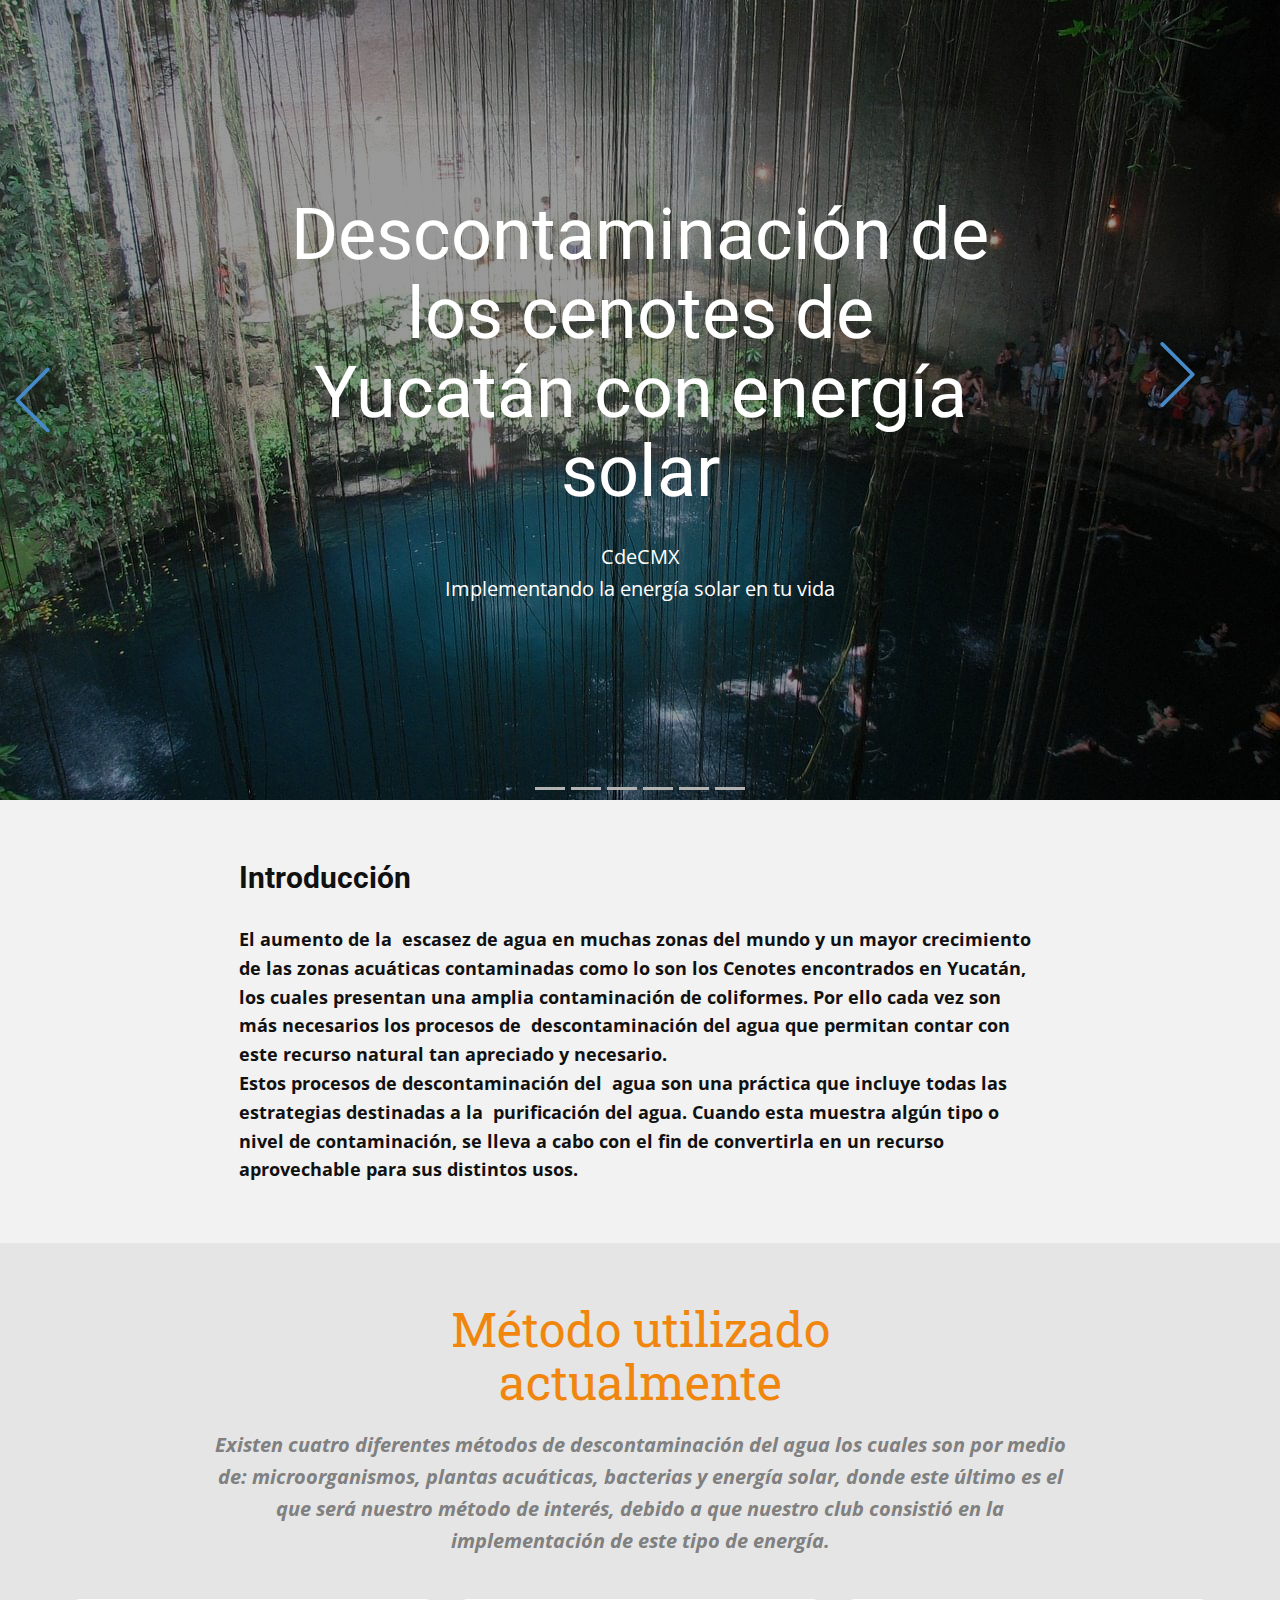
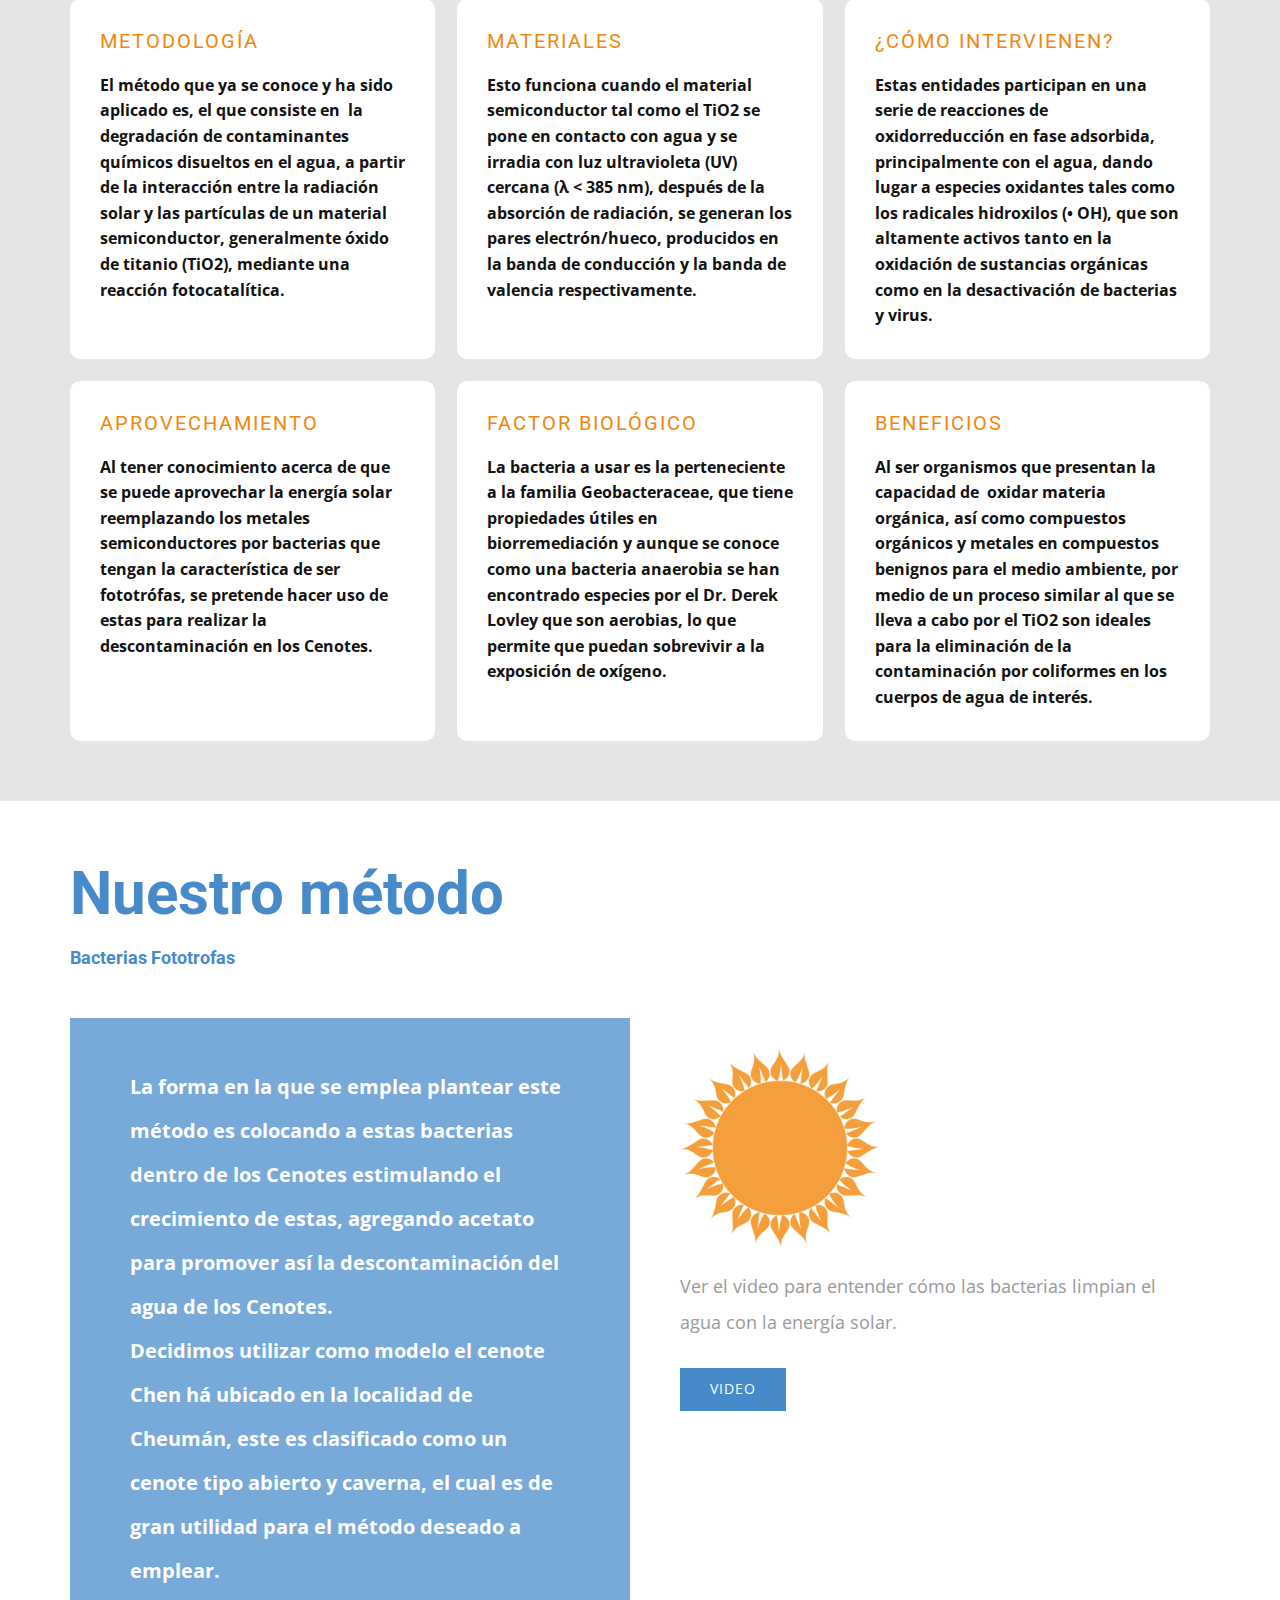
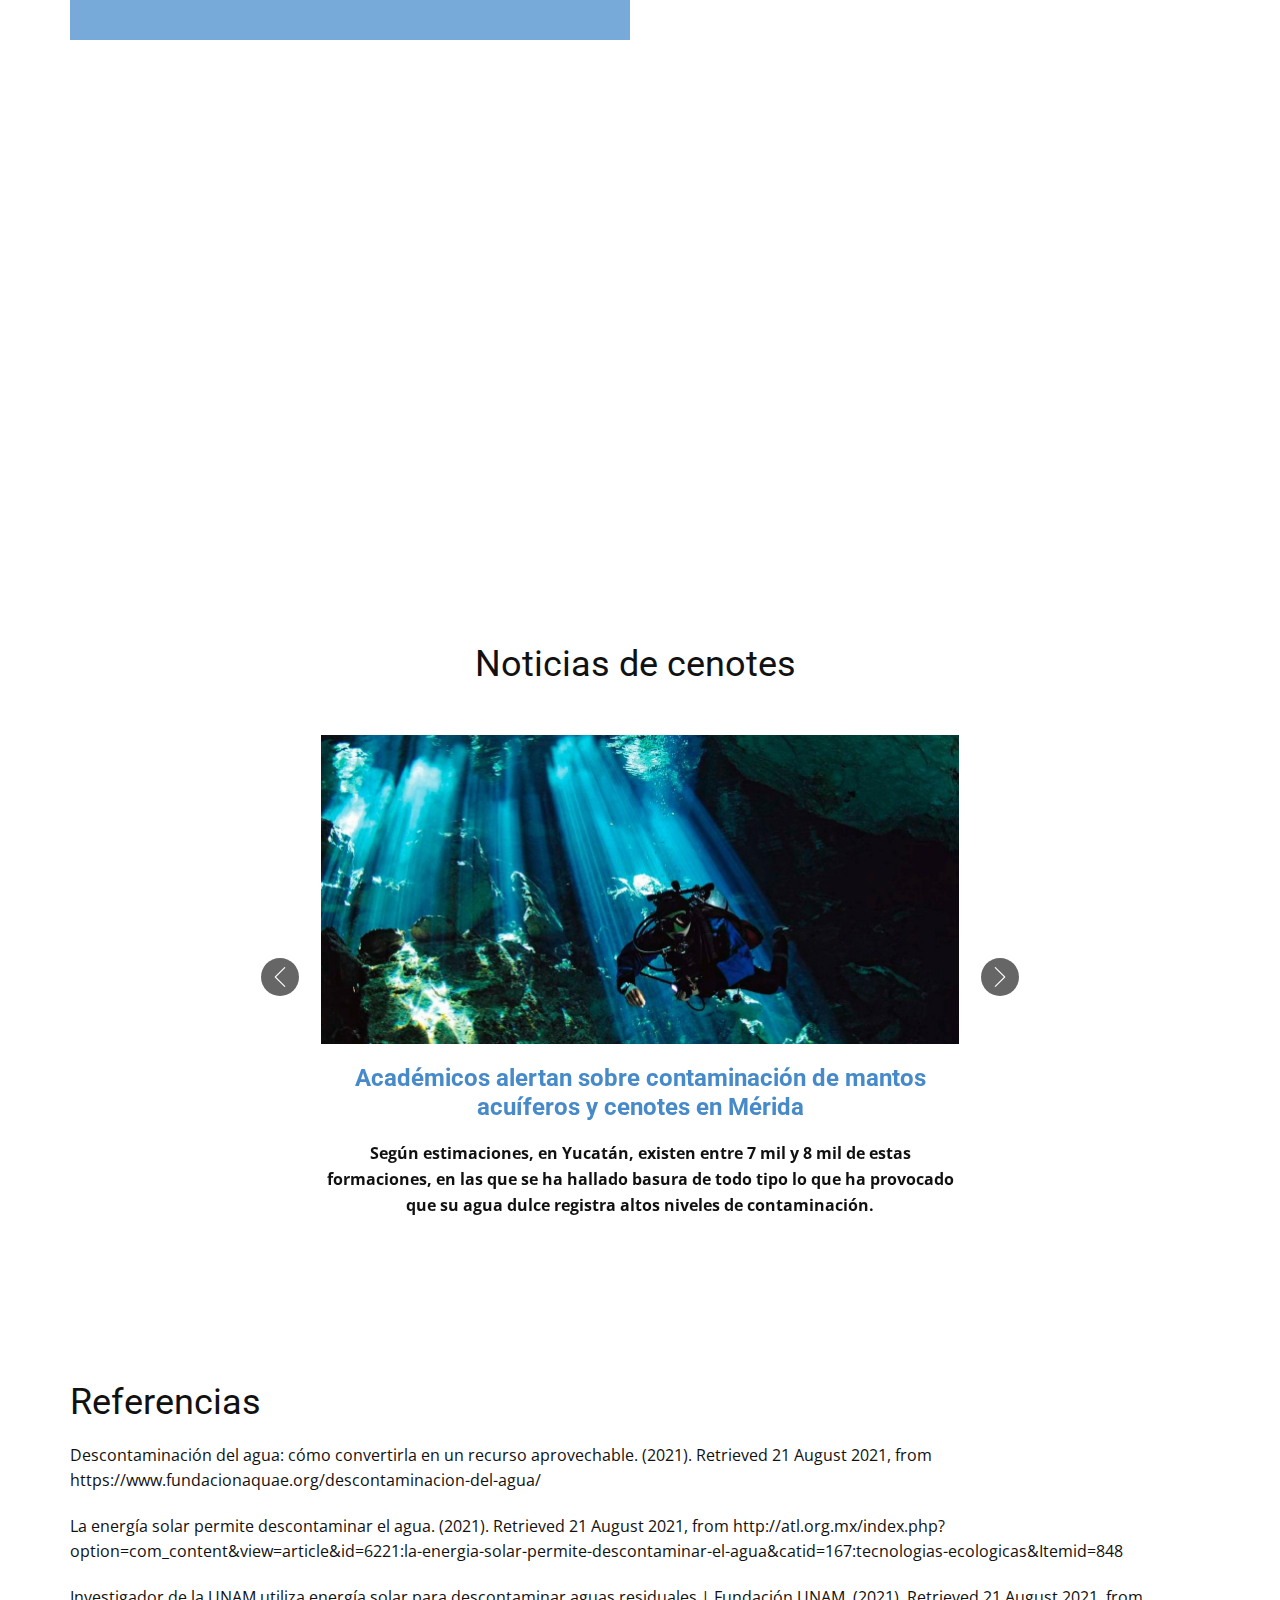
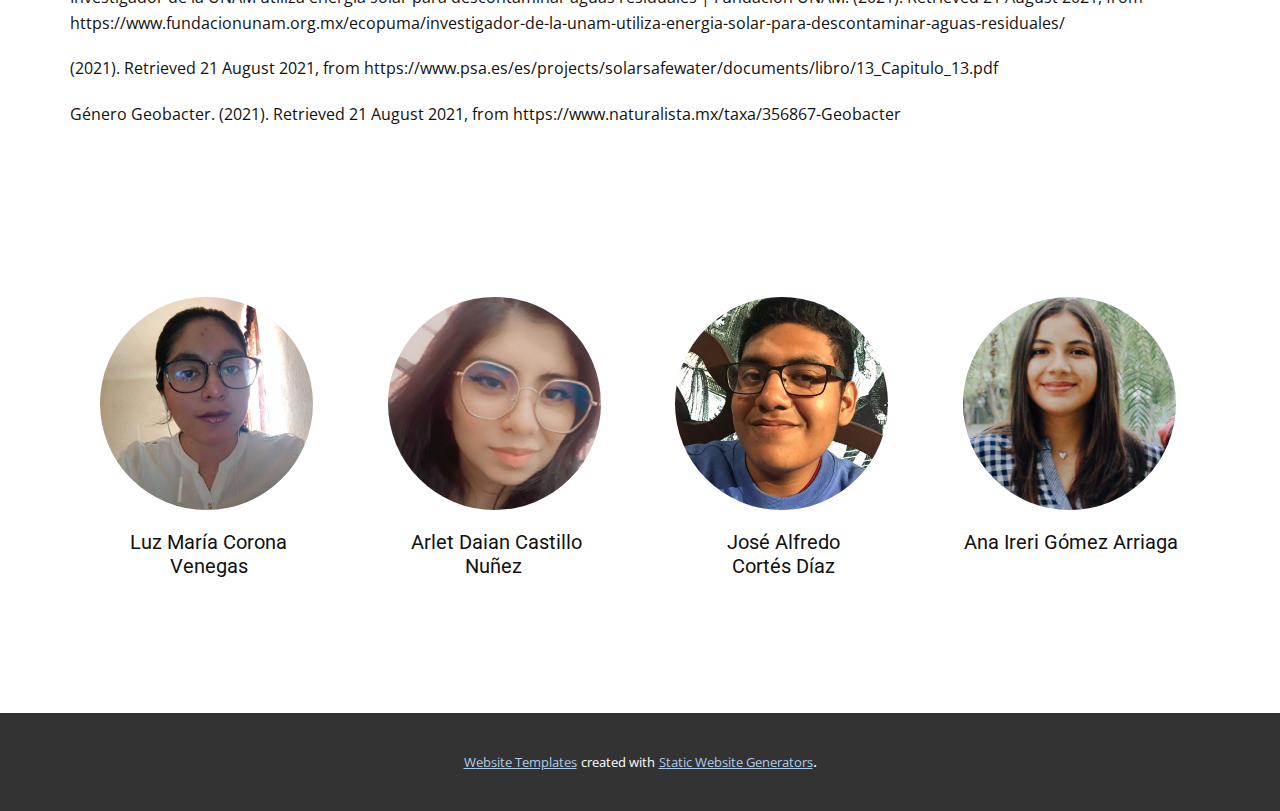
<file: index.html>
<!DOCTYPE html>
<html style="font-size: 16px;">
  <head>
    <meta name="viewport" content="width=device-width, initial-scale=1.0">
    <meta charset="utf-8">
    <meta name="keywords" content="How to start freelancing">
    <meta name="description" content="">
    <meta name="page_type" content="np-template-header-footer-from-plugin">
    <title>Page 10</title>
    <link rel="stylesheet" href="nicepage.css" media="screen">
<link rel="stylesheet" href="Page-10.css" media="screen">
    <script class="u-script" type="text/javascript" src="jquery-1.9.1.min.js" defer=""></script>
    <script class="u-script" type="text/javascript" src="nicepage.js" defer=""></script>
    <meta name="generator" content="Nicepage 3.23.6, nicepage.com">
    
    
    
    
    
    
    <link id="u-theme-google-font" rel="stylesheet" href="https://fonts.googleapis.com/css?family=Roboto:100,100i,300,300i,400,400i,500,500i,700,700i,900,900i|Open+Sans:300,300i,400,400i,600,600i,700,700i,800,800i">
    <link id="u-page-google-font" rel="stylesheet" href="https://fonts.googleapis.com/css?family=Roboto+Slab:100,200,300,400,500,600,700,800,900">
    
    
    
    
    
    
    
    
    
    <script type="application/ld+json">{
		"@context": "http://schema.org",
		"@type": "Organization",
		"name": ""
}</script>
    <meta name="theme-color" content="#478ac9">
    <meta property="og:title" content="Page 10">
    <meta property="og:type" content="website">
  </head>
  <body data-home-page="https://website614202.nicepage.io/Page-10.html?version=2114476a-f257-4266-8fc4-08db7284d670" data-home-page-title="Page 10" class="u-body">
    <section id="carousel_4fe4" class="pointer-event u-carousel u-slide u-block-bef7-1" data-u-ride="carousel" data-interval="5000">
      <ol class="u-absolute-hcenter u-carousel-indicators u-block-bef7-2">
        <li data-u-target="#carousel_4fe4" data-u-slide-to="0" class="u-active u-grey-30"></li>
        <li data-u-target="#carousel_4fe4" class="u-grey-30" data-u-slide-to="1"></li>
        <li data-u-target="#carousel_4fe4" class="u-grey-30" data-u-slide-to="2"></li>
        <li data-u-target="#carousel_4fe4" class="u-grey-30" data-u-slide-to="3"></li>
        <li data-u-target="#carousel_4fe4" class="u-grey-30" data-u-slide-to="4"></li>
        <li data-u-target="#carousel_4fe4" class="u-grey-30" data-u-slide-to="5"></li>
      </ol>
      <div class="u-carousel-inner" role="listbox">
        <div class="u-active u-align-center u-carousel-item u-clearfix u-image u-shading u-section-1-1" src="" data-image-width="1280" data-image-height="960">
          <div class="u-clearfix u-sheet u-valign-middle u-sheet-1">
            <h1 class="u-text u-title u-text-1">Descontaminación de los cenotes de Yucatán con energía solar</h1>
            <p class="u-large-text u-text u-text-variant u-text-2">CdeCMX<br>Implementando la energía solar en tu vida
            </p>
          </div>
        </div>
        <div class="u-align-center u-carousel-item u-clearfix u-image u-shading u-section-1-2" src="" data-image-width="1280" data-image-height="848">
          <div class="u-clearfix u-sheet u-valign-middle u-sheet-1">
            <h5 class="u-text u-text-default u-text-1">Nuestro método</h5>
            <h1 class="u-text u-title u-text-2">¿Cómo hacerlo?</h1>
            <a href="/Page-10.html#carousel_bf66" data-page-id="614203" class="u-border-2 u-border-white u-btn u-btn-round u-button-style u-radius-50 u-btn-1">ver</a>
          </div>
        </div>
        <div class="u-align-center u-carousel-item u-clearfix u-image u-shading u-section-1-3" src="" data-image-width="1280" data-image-height="720" data-href="/Page-10.html#sec-2afd" data-page-id="614203">
          <div class="u-clearfix u-sheet u-valign-middle u-sheet-1">
            <h1 class="u-text u-title u-text-1">¿Por qué?</h1>
            <p class="u-large-text u-text u-text-variant u-text-2">Problemática a resolver&nbsp;</p>
            <a href="/Page-10.html#sec-2afd" data-page-id="614203" class="u-border-2 u-border-hover-palette-1-base u-border-palette-1-base u-btn u-btn-round u-button-style u-hover-palette-1-base u-none u-radius-50 u-btn-1">&nbsp;ver</a>
          </div>
        </div>
        <div class="u-align-center u-carousel-item u-clearfix u-image u-shading u-section-1-4" src="" data-image-width="1280" data-image-height="1037">
          <div class="u-clearfix u-sheet u-valign-middle u-sheet-1">
            <h5 class="u-text u-text-default u-text-1">equipo 3</h5>
            <h1 class="u-text u-title u-text-2">Nuestro Equipo</h1>
            <a href="/Page-10.html#sec-978a" data-page-id="614203" class="u-border-2 u-border-white u-btn u-btn-round u-button-style u-radius-50 u-btn-1">ver</a>
          </div>
        </div>
        <div class="u-align-center u-carousel-item u-clearfix u-image u-shading u-section-1-5" src="" data-image-width="1280" data-image-height="857">
          <div class="u-clearfix u-sheet u-valign-middle u-sheet-1">
            <h1 class="u-text u-text-default u-title u-text-1">Noticias</h1>
            <p class="u-large-text u-text u-text-default u-text-variant u-text-2">Acontecimientos recientes relacionados a la contaminación de los cenotes</p>
            <a href="/Page-10.html#sec-b07d" data-page-id="614203" class="u-btn u-button-style u-palette-2-base u-btn-1">Leer más</a>
          </div>
        </div>
        <div class="u-align-center u-carousel-item u-clearfix u-image u-shading u-section-1-6" src="" data-image-width="1280" data-image-height="698">
          <div class="u-clearfix u-sheet u-valign-middle u-sheet-1">
            <h1 class="u-text u-text-default u-title u-text-1">Clubes de Ciencia México</h1>
            <p class="u-large-text u-text u-text-default u-text-variant u-text-2">Conoce más de clubes</p>
            <a href="https://clubesdeciencia.mx/" class="u-btn u-button-style u-palette-2-base u-btn-1" target="_blank">Ir a página</a>
          </div>
        </div>
      </div>
      <a class="u-absolute-vcenter u-carousel-control u-carousel-control-prev u-icon-circle u-text-palette-1-base u-block-bef7-3" href="#carousel_4fe4" role="button" data-u-slide="prev">
        <span aria-hidden="true">
          <svg viewBox="0 0 477.175 477.175"><path d="M145.188,238.575l215.5-215.5c5.3-5.3,5.3-13.8,0-19.1s-13.8-5.3-19.1,0l-225.1,225.1c-5.3,5.3-5.3,13.8,0,19.1l225.1,225
                    c2.6,2.6,6.1,4,9.5,4s6.9-1.3,9.5-4c5.3-5.3,5.3-13.8,0-19.1L145.188,238.575z"></path></svg>
        </span>
        <span class="sr-only">Previous</span>
      </a>
      <a class="u-carousel-control u-carousel-control-next u-icon-circle u-text-palette-1-base u-block-bef7-4" href="#carousel_4fe4" role="button" data-u-slide="next">
        <span aria-hidden="true">
          <svg viewBox="0 0 477.175 477.175"><path d="M360.731,229.075l-225.1-225.1c-5.3-5.3-13.8-5.3-19.1,0s-5.3,13.8,0,19.1l215.5,215.5l-215.5,215.5
                    c-5.3,5.3-5.3,13.8,0,19.1c2.6,2.6,6.1,4,9.5,4c3.4,0,6.9-1.3,9.5-4l225.1-225.1C365.931,242.875,365.931,234.275,360.731,229.075z"></path></svg>
        </span>
        <span class="sr-only">Next</span>
      </a>
    </section>
    <section class="u-clearfix u-grey-5 u-section-2" id="sec-2afd">
      <div class="u-clearfix u-sheet u-sheet-1">
        <h3 class="u-text u-text-1">Introducción</h3>
        <p class="u-text u-text-2"><b>El aumento de la &nbsp;escasez de agua en muchas zonas del mundo y un mayor crecimiento de las zonas acuáticas contaminadas como lo son los Cenotes encontrados en Yucatán, los cuales presentan una amplia contaminación de coliformes.&nbsp;Por ello cada vez son más necesarios los procesos de &nbsp;descontaminación del agua que permitan contar con este recurso natural tan apreciado y necesario.</b>
          <br><b>Estos procesos de descontaminación del&nbsp;&nbsp;agua son una práctica que incluye todas las estrategias destinadas a la &nbsp;purificación del agua. Cuando esta muestra algún tipo o nivel de contaminación, se lleva a cabo con el fin de convertirla en un recurso aprovechable para sus distintos usos.</b>
          <br>
        </p>
      </div>
    </section>
    <section class="u-align-center-lg u-align-center-md u-align-center-sm u-align-center-xl u-align-left-xs u-clearfix u-grey-10 u-section-3" id="carousel_caa8">
      <div class="u-clearfix u-sheet u-valign-middle u-sheet-1">
        <h1 class="u-align-center-xs u-custom-font u-font-roboto-slab u-text u-text-palette-3-base u-text-1">Método utilizado actualmente</h1>
        <p class="u-align-center-xs u-text u-text-grey-50 u-text-2"><b>Existen cuatro diferentes métodos de descontaminación del agua los cuales son por medio de: microorganismos, plantas acuáticas, bacterias y energía solar, donde este último es el que será nuestro método de interés, debido a que nuestro club consistió en la implementación de este tipo de energía.</b>
        </p>
        <div class="u-expanded-width u-list u-list-1">
          <div class="u-repeater u-repeater-1">
            <div class="u-align-left u-container-style u-list-item u-radius-10 u-repeater-item u-shape-round u-white u-list-item-1">
              <div class="u-container-layout u-similar-container u-container-layout-1">
                <h4 class="u-text u-text-palette-3-base u-text-3">Metodología</h4>
                <p class="u-text u-text-4"><b>El método que ya se conoce y ha sido aplicado es, el que consiste en&nbsp; la degradación de contaminantes químicos disueltos en el agua, a partir de la interacción entre la radiación solar y las partículas de un material semiconductor, generalmente óxido de titanio (TiO2), mediante una reacción fotocatalítica.&nbsp;</b>
                </p>
              </div>
            </div>
            <div class="u-align-left u-container-style u-list-item u-radius-10 u-repeater-item u-shape-round u-video-cover u-white">
              <div class="u-container-layout u-similar-container u-container-layout-2">
                <h4 class="u-text u-text-palette-3-base u-text-5">Materiales</h4>
                <p class="u-text u-text-6"><b>Esto&nbsp;funciona cuando el material semiconductor tal como el TiO2 se pone en contacto con agua y se irradia con luz ultravioleta (UV) cercana (λ &lt; 385 nm), después de la absorción de radiación, se generan los pares electrón/hueco, producidos en la banda de conducción y la banda de valencia respectivamente.</b><b>&nbsp;</b>
                </p>
              </div>
            </div>
            <div class="u-align-left u-container-style u-list-item u-radius-10 u-repeater-item u-shape-round u-video-cover u-white">
              <div class="u-container-layout u-similar-container u-container-layout-3">
                <h4 class="u-text u-text-palette-3-base u-text-7">¿Cómo intervienen?</h4>
                <p class="u-text u-text-8"> Estas entidades participan en una serie de reacciones de oxidorreducción en fase adsorbida, principalmente con el agua, dando lugar a especies oxidantes tales como los radicales hidroxilos (• OH), que son altamente activos tanto en la oxidación de sustancias orgánicas como en la desactivación de bacterias y virus. </p>
              </div>
            </div>
            <div class="u-align-left u-container-style u-list-item u-radius-10 u-repeater-item u-shape-round u-video-cover u-white">
              <div class="u-container-layout u-similar-container u-container-layout-4">
                <h4 class="u-text u-text-palette-3-base u-text-9">Aprovechamiento</h4>
                <p class="u-text u-text-10"> Al tener conocimiento acerca de que se puede aprovechar la energía solar reemplazando los metales semiconductores por bacterias que tengan la característica de ser fototrófas, se pretende hacer uso de estas para realizar la descontaminación en los Cenotes. </p>
              </div>
            </div>
            <div class="u-align-left u-container-style u-list-item u-radius-10 u-repeater-item u-shape-round u-video-cover u-white">
              <div class="u-container-layout u-similar-container u-container-layout-5">
                <h4 class="u-text u-text-palette-3-base u-text-11">Factor Biológico</h4>
                <p class="u-text u-text-12"> La bacteria a usar es la perteneciente a la familia Geobacteraceae, que tiene propiedades útiles en biorremediación y aunque se conoce como una bacteria anaerobia se han encontrado especies por el Dr. Derek Lovley que son aerobias, lo que permite que puedan sobrevivir a la exposición de oxígeno.&nbsp;&nbsp; </p>
              </div>
            </div>
            <div class="u-align-left u-container-style u-list-item u-radius-10 u-repeater-item u-shape-round u-video-cover u-white">
              <div class="u-container-layout u-similar-container u-container-layout-6">
                <h4 class="u-text u-text-palette-3-base u-text-13">Beneficios</h4>
                <p class="u-text u-text-14"><b>Al ser organismos que presentan la capacidad de &nbsp;oxidar materia orgánica, así como compuestos orgánicos y metales en compuestos benignos para el medio ambiente, por medio de un proceso similar al que se lleva a cabo por el TiO2 son ideales para la eliminación de la contaminación por coliformes en los cuerpos de agua de interés.</b>
                </p>
              </div>
            </div>
          </div>
        </div>
      </div>
    </section>
    <section class="u-align-left u-clearfix u-white u-section-4" id="carousel_bf66">
      <div class="u-clearfix u-sheet u-valign-middle u-sheet-1">
        <h1 class="u-text u-text-default u-text-palette-1-base u-text-1">Nuestro método</h1>
        <h6 class="u-text u-text-palette-1-base u-text-2">Bacterias Fototrofas</h6>
        <div class="u-clearfix u-expanded-width u-gutter-20 u-layout-wrap u-layout-wrap-1">
          <div class="u-layout">
            <div class="u-layout-row">
              <div class="u-container-style u-layout-cell u-palette-1-light-1 u-size-30 u-layout-cell-1">
                <div class="u-container-layout u-valign-middle u-container-layout-1">
                  <p class="u-text u-text-body-alt-color u-text-3"><b>La forma en la que se emplea plantear este método es colocando a estas bacterias dentro de los Cenotes estimulando el crecimiento de estas, agregando acetato para promover así la descontaminación del agua de los Cenotes.&nbsp;&nbsp;</b>
                    <br><b>Decidimos utilizar como modelo el cenote Chen há ubicado en la localidad de Cheumán, este es clasificado como un cenote tipo abierto y caverna, el cual es de gran utilidad para el método deseado a emplear.</b>
                    <br>
                  </p>
                </div>
              </div>
              <div class="u-container-style u-layout-cell u-size-30 u-layout-cell-2">
                <div class="u-container-layout u-valign-top u-container-layout-2">
                  <div class="u-image u-image-circle u-image-1" alt="" data-image-width="1280" data-image-height="1280"></div>
                  <p class="u-text u-text-grey-40 u-text-4">Ver el video para entender cómo las bacterias limpian el agua con la energía solar.</p>
                  <a href="/Page-10.html#sec-df81" data-page-id="614203" class="u-btn u-button-style u-hover-palette-5-dark-2 u-palette-1-base u-btn-1">Video</a>
                </div>
              </div>
            </div>
          </div>
        </div>
      </div>
    </section>
    <section class="u-clearfix u-section-5" id="sec-df81">
      <div class="u-clearfix u-sheet u-sheet-1">
        <div class="u-expanded u-video">
          <div class="embed-responsive embed-responsive-1">
            <iframe style="position: absolute;top: 0;left: 0;width: 100%;height: 100%;" class="embed-responsive-item" src="https://www.youtube.com/embed/eUhUJybEFLc?mute=0&amp;showinfo=0&amp;controls=0&amp;start=0" frameborder="0" allowfullscreen=""></iframe>
          </div>
        </div>
      </div>
    </section>
    <section class="u-align-center u-clearfix u-section-6" id="sec-b07d">
      <div class="u-clearfix u-sheet u-sheet-1">
        <h2 class="u-text u-text-1">Noticias de cenotes&nbsp;</h2>
        <div id="carousel-bd35" data-interval="5000" data-u-ride="carousel" class="pointer-event u-carousel u-expanded-width-xs u-slider u-slider-1">
          <ol class="u-absolute-hcenter u-carousel-indicators u-hidden u-carousel-indicators-1">
            <li data-u-target="#carousel-bd35" class="u-active u-grey-30" data-u-slide-to="0"></li>
            <li data-u-target="#carousel-bd35" class="u-grey-30" data-u-slide-to="1"></li>
            <li data-u-target="#carousel-bd35" class="u-grey-30" data-u-slide-to="2"></li>
            <li data-u-target="#carousel-bd35" class="u-grey-30" data-u-slide-to="3"></li>
            <li data-u-target="#carousel-bd35" class="u-grey-30" data-u-slide-to="4"></li>
          </ol>
          <div class="u-carousel-inner" role="listbox">
            <div class="u-active u-align-center u-carousel-item u-container-style u-slide">
              <div class="u-container-layout u-container-layout-1">
                <img alt="" class="u-expanded-width u-image u-image-default u-image-1" data-image-width="1280" data-image-height="706" src="images/g0e85a593aff28087bf353babf2703918af67b6ceee2ed6ce1bf0a25ebbc3b895679ee34980ace6e3c1b4444897732330eeef9b2ca255b170effa93f3f6d2df07_1280.jpg" data-href="https://www.eluniversal.com.mx/estados/merida-academicos-alertan-sobre-contaminacion-de-mantos-acuiferos-y-cenotes">
                <h4 class="u-text u-text-default u-text-2">
                  <a class="u-active-none u-border-none u-btn u-button-link u-button-style u-hover-none u-none u-text-palette-1-base u-btn-1" href="https://www.eluniversal.com.mx/estados/merida-academicos-alertan-sobre-contaminacion-de-mantos-acuiferos-y-cenotes" target="_blank"><b>Académicos alertan sobre contaminación de mantos acuíferos y cenotes en Mérida</b>
                  </a>
                </h4>
                <p class="u-text u-text-3"><b>Según estimaciones, en Yucatán, existen entre 7 mil y 8 mil de estas formaciones, en las que se ha hallado basura de todo tipo lo que ha provocado que su agua dulce registra altos niveles de contaminación.</b>
                </p>
              </div>
            </div>
            <div class="u-align-center u-carousel-item u-container-style u-slide">
              <div class="u-container-layout u-container-layout-2">
                <img alt="" class="u-expanded-width-lg u-expanded-width-md u-expanded-width-sm u-expanded-width-xl u-image u-image-default u-image-2" data-image-width="1023" data-image-height="630" src="images/contaminacion.jpg" data-href="https://www.lajornadamaya.mx/yucatan/174097/presentan-acciones-para-salvaguardar-acuifero-maya-de-yucatan" data-target="_blank">
                <h4 class="u-text u-text-default u-text-4">
                  <a class="u-active-none u-border-none u-btn u-button-link u-button-style u-hover-none u-none u-text-palette-1-base u-btn-2" href="https://www.lajornadamaya.mx/yucatan/174097/presentan-acciones-para-salvaguardar-acuifero-maya-de-yucatan" target="_blank"><b>Presentan acciones para salvaguardar acuífero maya de Yucatán</b>
                  </a>
                </h4>
              </div>
            </div>
            <div class="u-align-center u-carousel-item u-container-style u-slide">
              <div class="u-container-layout u-container-layout-3">
                <img alt="" class="u-expanded-width-lg u-expanded-width-md u-expanded-width-sm u-expanded-width-xl u-image u-image-default u-image-3" data-image-width="1280" data-image-height="851" src="images/gb6a5ee97c50d4dd2830d9c2ca1337a827fa896845d44cf0f9636daaf0c67a4d928d1769f69ea764695fa261f000527fb154f49c409774dcc522251e584bf9ce6_1280.jpg" data-href="https://www.lajornadamaya.mx/yucatan/174097/presentan-acciones-para-salvaguardar-acuifero-maya-de-yucatan" data-target="_blank">
                <h4 class="u-text u-text-5">
                  <a class="u-active-none u-border-none u-btn u-button-link u-button-style u-hover-none u-none u-text-palette-1-base u-btn-3" href="https://www.lajornadamaya.mx/yucatan/176948/acu-fero-maya-amenazado-por-granjas-porciolas-agricultura-y-construcciones" target="_blank"><b>Acuífero maya, amenazado por granjas porcícolas, agricultura y construcciones</b>
                  </a>
                </h4>
              </div>
            </div>
            <div class="u-align-center u-carousel-item u-container-style u-slide">
              <div class="u-container-layout u-container-layout-4">
                <img alt="" class="u-expanded-width-lg u-expanded-width-md u-expanded-width-sm u-expanded-width-xl u-image u-image-default u-image-4" data-image-width="800" data-image-height="600" src="images/46765701675_4bc09c366b_c.jpg" data-href="https://www.lajornadamaya.mx/yucatan/174097/presentan-acciones-para-salvaguardar-acuifero-maya-de-yucatan" data-target="_blank">
                <h4 class="u-text u-text-default u-text-6">
                  <a class="u-active-none u-border-none u-btn u-button-link u-button-style u-hover-none u-none u-text-palette-1-base u-btn-4" href="https://www.lajornadamaya.mx/yucatan/78405/proponen-proteger-mas-de-2-mil-500-cenotes-de-yucatan" target="_blank"><b>P </b><b>roponen proteger más de 2 mil 500 cenotes de Yucatán</b>
                  </a>
                </h4>
              </div>
            </div>
            <div class="u-align-center u-carousel-item u-container-style u-slide">
              <div class="u-container-layout u-container-layout-5">
                <img alt="" class="u-expanded-width-lg u-expanded-width-md u-expanded-width-sm u-expanded-width-xl u-image u-image-default u-image-5" data-image-width="500" data-image-height="375" src="images/030n1est-2.jpg" data-href="https://www.lajornadamaya.mx/yucatan/174097/presentan-acciones-para-salvaguardar-acuifero-maya-de-yucatan" data-target="_blank">
                <h4 class="u-text u-text-7">
                  <a class="u-active-none u-border-none u-btn u-button-link u-button-style u-hover-none u-none u-text-palette-1-base u-btn-5" href="https://www.lajornadamaya.mx/yucatan/118573/Agua-contaminada-en-Yucatan--una-realidad-sin-cambios" target="_blank"><b>Agua contaminada en Yucatán, una realidad sin cambios</b>
                  </a>
                </h4>
              </div>
            </div>
          </div>
          <a class="u-absolute-vcenter u-carousel-control u-carousel-control-prev u-grey-60 u-icon-circle u-spacing-9 u-carousel-control-1" href="#carousel-bd35" role="button" data-u-slide="prev">
            <span aria-hidden="true">
              <svg viewBox="0 0 477.175 477.175"><path d="M145.188,238.575l215.5-215.5c5.3-5.3,5.3-13.8,0-19.1s-13.8-5.3-19.1,0l-225.1,225.1c-5.3,5.3-5.3,13.8,0,19.1l225.1,225
                    c2.6,2.6,6.1,4,9.5,4s6.9-1.3,9.5-4c5.3-5.3,5.3-13.8,0-19.1L145.188,238.575z"></path></svg>
            </span>
            <span class="sr-only">+Previous</span>
          </a>
          <a class="u-absolute-vcenter u-carousel-control u-carousel-control-next u-grey-60 u-icon-circle u-spacing-9 u-carousel-control-2" href="#carousel-bd35" role="button" data-u-slide="next">
            <span aria-hidden="true">
              <svg viewBox="0 0 477.175 477.175"><path d="M360.731,229.075l-225.1-225.1c-5.3-5.3-13.8-5.3-19.1,0s-5.3,13.8,0,19.1l215.5,215.5l-215.5,215.5
                    c-5.3,5.3-5.3,13.8,0,19.1c2.6,2.6,6.1,4,9.5,4c3.4,0,6.9-1.3,9.5-4l225.1-225.1C365.931,242.875,365.931,234.275,360.731,229.075z"></path></svg>
            </span>
            <span class="sr-only">+Next</span>
          </a>
        </div>
      </div>
    </section>
    <section class="u-align-left u-clearfix u-section-7" id="sec-e575">
      <div class="u-clearfix u-sheet u-valign-middle u-sheet-1">
        <div class="fr-view u-clearfix u-rich-text u-text u-text-1">
          <h2 style="text-align: left;">Referencias</h2>
          <p>Descontaminación del agua: cómo convertirla en un recurso aprovechable. (2021). Retrieved 21 August 2021, from https://www.fundacionaquae.org/descontaminacion-del-agua/</p>
          <p>La energía solar permite descontaminar el agua. (2021). Retrieved 21 August 2021, from http://atl.org.mx/index.php?option=com_content&amp;view=article&amp;id=6221:la-energia-solar-permite-descontaminar-el-agua&amp;catid=167:tecnologias-ecologicas&amp;Itemid=848</p>
          <p>Investigador de la UNAM utiliza energía solar para descontaminar aguas residuales | Fundación UNAM. (2021). Retrieved 21 August 2021, from https://www.fundacionunam.org.mx/ecopuma/investigador-de-la-unam-utiliza-energia-solar-para-descontaminar-aguas-residuales/</p>
          <p>(2021). Retrieved 21 August 2021, from https://www.psa.es/es/projects/solarsafewater/documents/libro/13_Capitulo_13.pdf</p>
          <p>Género Geobacter. (2021). Retrieved 21 August 2021, from https://www.naturalista.mx/taxa/356867-Geobacter</p>
        </div>
      </div>
    </section>
    <section class="u-align-center u-clearfix u-section-8" id="sec-978a">
      <div class="u-clearfix u-sheet u-valign-middle u-sheet-1">
        <div class="u-expanded-width u-list u-list-1">
          <div class="u-repeater u-repeater-1">
            <div class="u-align-center u-container-style u-list-item u-repeater-item">
              <div class="u-container-layout u-similar-container u-valign-top u-container-layout-1">
                <div alt="" class="u-image u-image-circle u-image-1" src="" data-image-width="648" data-image-height="648"></div>
                <h5 class="u-text u-text-1">Luz María Corona Venegas</h5>
              </div>
            </div>
            <div class="u-align-center u-container-style u-list-item u-repeater-item">
              <div class="u-container-layout u-similar-container u-valign-top u-container-layout-2">
                <div alt="" class="u-image u-image-circle u-image-2" src="" data-image-width="499" data-image-height="686"></div>
                <h5 class="u-text u-text-2">Arlet Daian Castillo Nuñez&nbsp;</h5>
              </div>
            </div>
            <div class="u-align-center u-container-style u-list-item u-repeater-item">
              <div class="u-container-layout u-similar-container u-valign-top u-container-layout-3">
                <div alt="" class="u-image u-image-circle u-image-3" src="" data-image-width="768" data-image-height="1024"></div>
                <h5 class="u-text u-text-3">José Alfredo<br>Cortés Díaz
                </h5>
              </div>
            </div>
            <div class="u-align-center u-container-style u-list-item u-repeater-item">
              <div class="u-container-layout u-similar-container u-valign-top u-container-layout-4">
                <div alt="" class="u-image u-image-circle u-image-4" src="" data-image-width="468" data-image-height="647"></div>
                <h5 class="u-text u-text-4">Ana Ireri Gómez Arriaga</h5>
              </div>
            </div>
          </div>
        </div>
      </div>
    </section>
    
    
    
    <section class="u-backlink u-clearfix u-grey-80">
      <a class="u-link" href="https://nicepage.com/website-templates" target="_blank">
        <span>Website Templates</span>
      </a>
      <p class="u-text">
        <span>created with</span>
      </p>
      <a class="u-link" href="https://nicepage.com/static-site-generator" target="_blank">
        <span>Static Website Generators</span>
      </a>. 
    </section>
  </body>
</html>
</file>
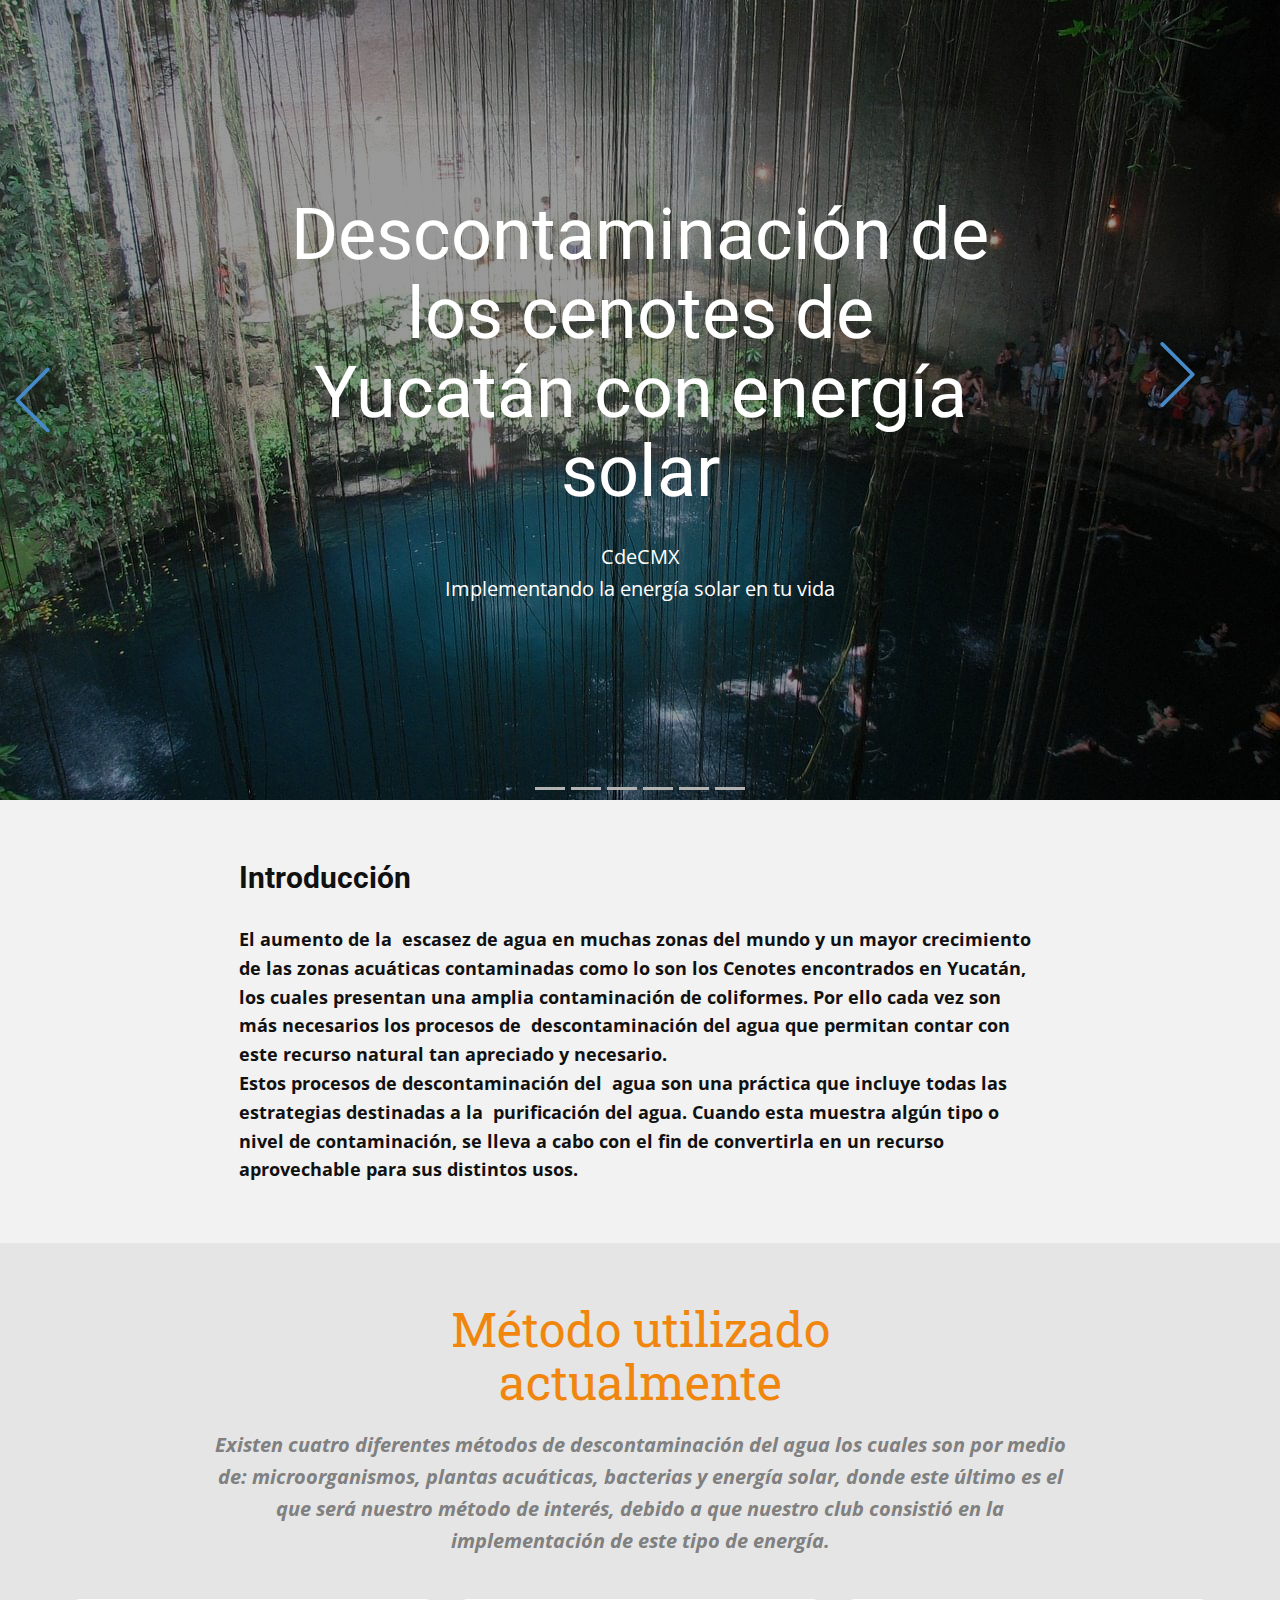
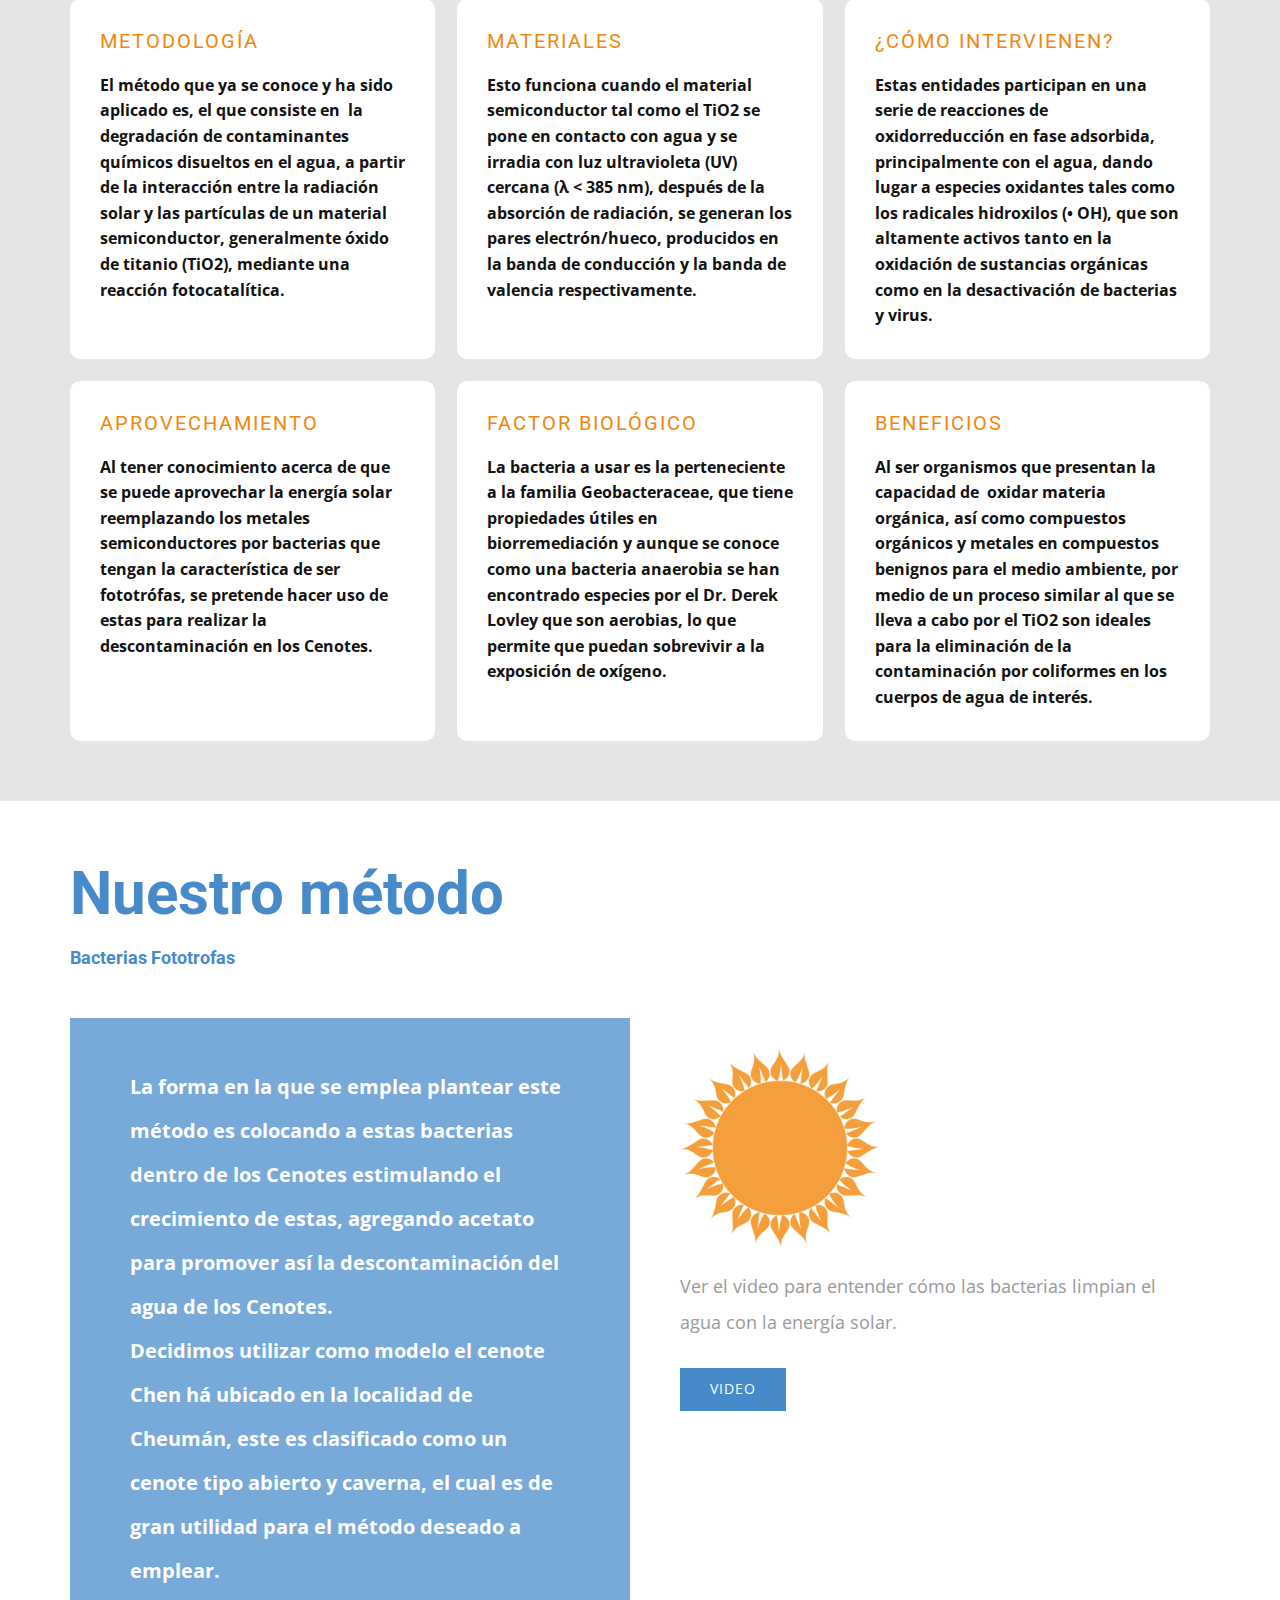
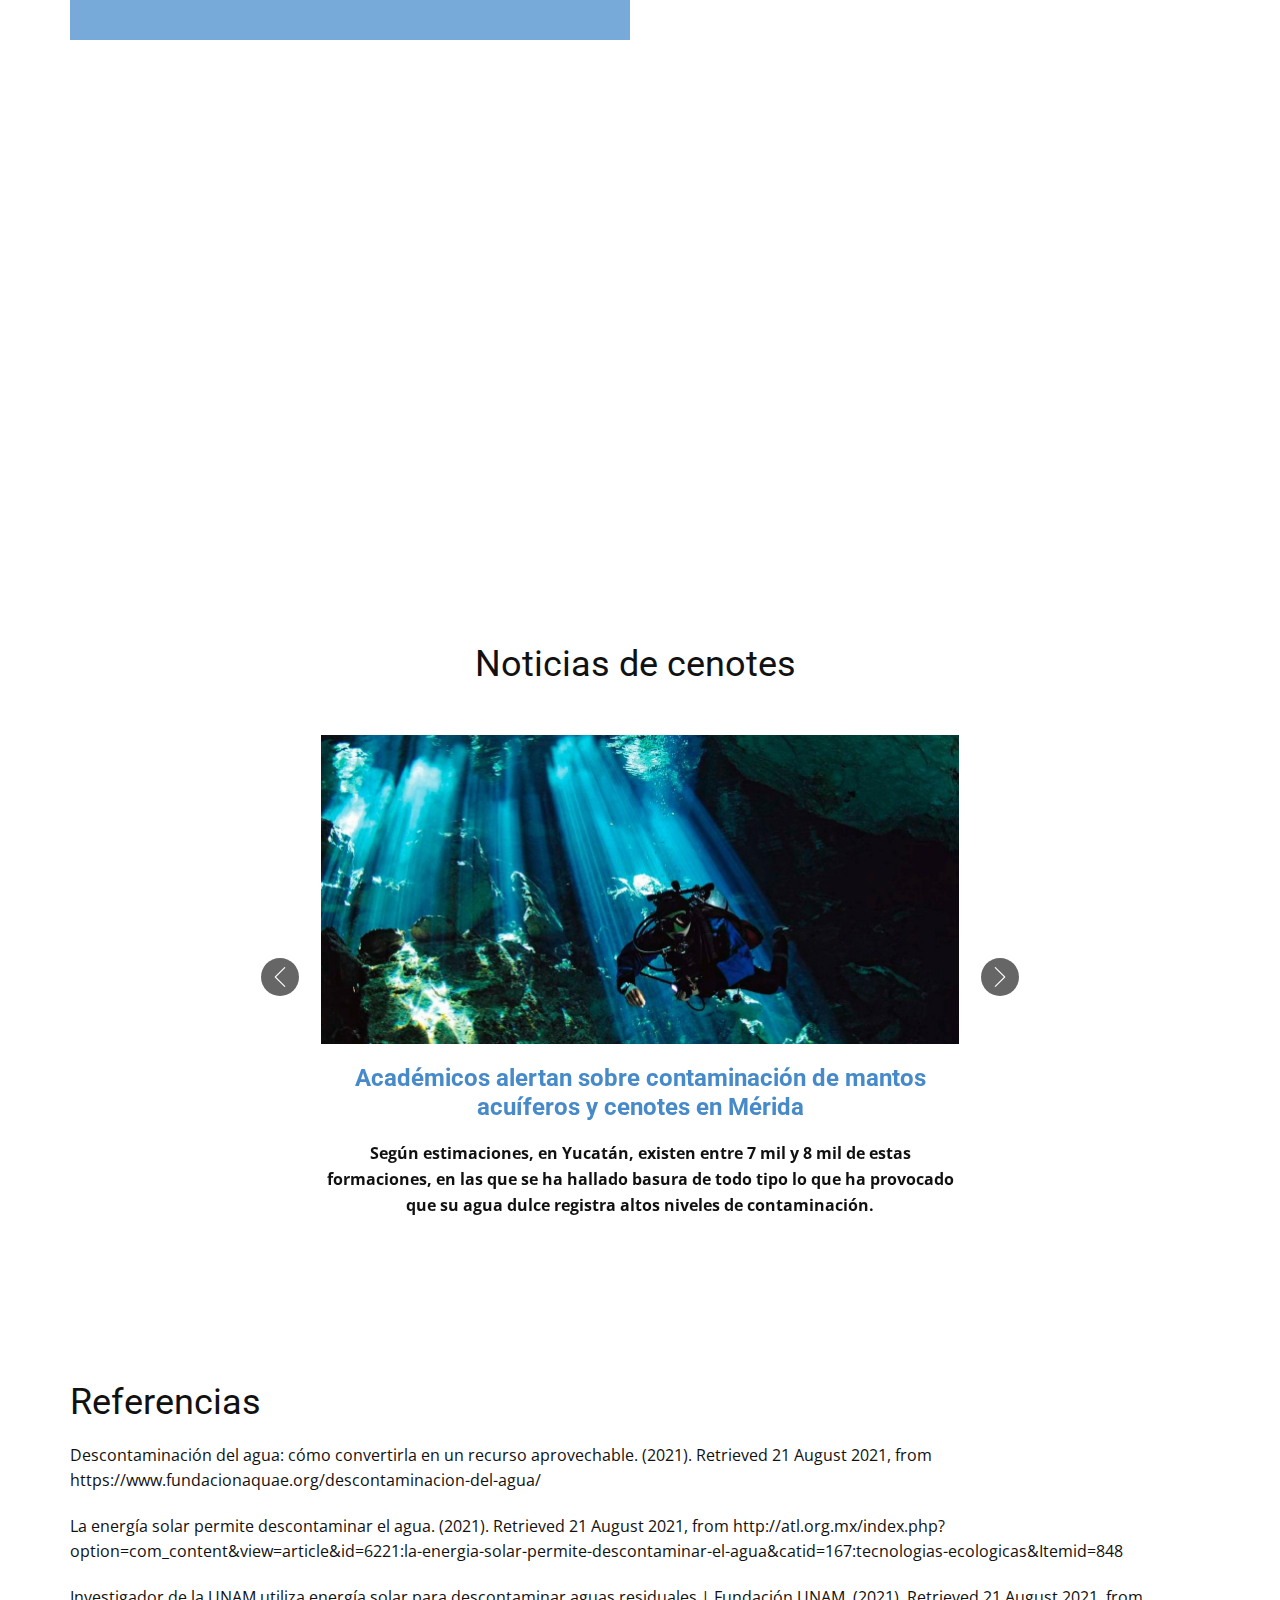
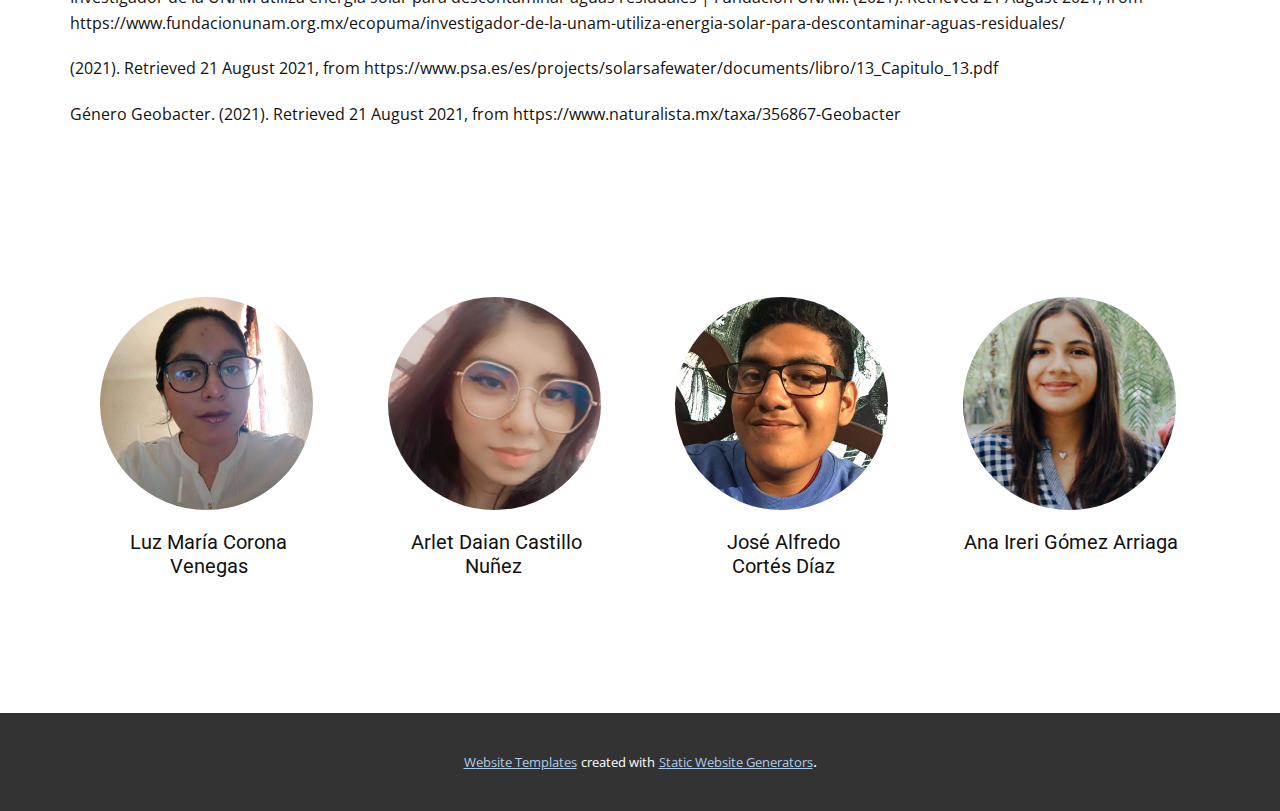
<file: Page-10.html>
<!DOCTYPE html>
<html style="font-size: 16px;">
  <head>
    <meta name="viewport" content="width=device-width, initial-scale=1.0">
    <meta charset="utf-8">
    <meta name="keywords" content="How to start freelancing">
    <meta name="description" content="">
    <meta name="page_type" content="np-template-header-footer-from-plugin">
    <title>Page 10</title>
    <link rel="stylesheet" href="nicepage.css" media="screen">
<link rel="stylesheet" href="Page-10.css" media="screen">
    <script class="u-script" type="text/javascript" src="jquery-1.9.1.min.js" defer=""></script>
    <script class="u-script" type="text/javascript" src="nicepage.js" defer=""></script>
    <meta name="generator" content="Nicepage 3.23.6, nicepage.com">
    
    
    
    
    
    
    <link id="u-theme-google-font" rel="stylesheet" href="https://fonts.googleapis.com/css?family=Roboto:100,100i,300,300i,400,400i,500,500i,700,700i,900,900i|Open+Sans:300,300i,400,400i,600,600i,700,700i,800,800i">
    <link id="u-page-google-font" rel="stylesheet" href="https://fonts.googleapis.com/css?family=Roboto+Slab:100,200,300,400,500,600,700,800,900">
    
    
    
    
    
    
    
    
    
    <script type="application/ld+json">{
		"@context": "http://schema.org",
		"@type": "Organization",
		"name": ""
}</script>
    <meta name="theme-color" content="#478ac9">
    <meta property="og:title" content="Page 10">
    <meta property="og:type" content="website">
  </head>
  <body class="u-body">
    <section id="carousel_4fe4" class="pointer-event u-carousel u-slide u-block-bef7-1" data-u-ride="carousel" data-interval="5000">
      <ol class="u-absolute-hcenter u-carousel-indicators u-block-bef7-2">
        <li data-u-target="#carousel_4fe4" data-u-slide-to="0" class="u-active u-grey-30"></li>
        <li data-u-target="#carousel_4fe4" class="u-grey-30" data-u-slide-to="1"></li>
        <li data-u-target="#carousel_4fe4" class="u-grey-30" data-u-slide-to="2"></li>
        <li data-u-target="#carousel_4fe4" class="u-grey-30" data-u-slide-to="3"></li>
        <li data-u-target="#carousel_4fe4" class="u-grey-30" data-u-slide-to="4"></li>
        <li data-u-target="#carousel_4fe4" class="u-grey-30" data-u-slide-to="5"></li>
      </ol>
      <div class="u-carousel-inner" role="listbox">
        <div class="u-active u-align-center u-carousel-item u-clearfix u-image u-shading u-section-1-1" src="" data-image-width="1280" data-image-height="960">
          <div class="u-clearfix u-sheet u-valign-middle u-sheet-1">
            <h1 class="u-text u-title u-text-1">Descontaminación de los cenotes de Yucatán con energía solar</h1>
            <p class="u-large-text u-text u-text-variant u-text-2">CdeCMX<br>Implementando la energía solar en tu vida
            </p>
          </div>
        </div>
        <div class="u-align-center u-carousel-item u-clearfix u-image u-shading u-section-1-2" src="" data-image-width="1280" data-image-height="848">
          <div class="u-clearfix u-sheet u-valign-middle u-sheet-1">
            <h5 class="u-text u-text-default u-text-1">Nuestro método</h5>
            <h1 class="u-text u-title u-text-2">¿Cómo hacerlo?</h1>
            <a href="/Page-10.html#carousel_bf66" data-page-id="614203" class="u-border-2 u-border-white u-btn u-btn-round u-button-style u-radius-50 u-btn-1">ver</a>
          </div>
        </div>
        <div class="u-align-center u-carousel-item u-clearfix u-image u-shading u-section-1-3" src="" data-image-width="1280" data-image-height="720" data-href="/Page-10.html#sec-2afd" data-page-id="614203">
          <div class="u-clearfix u-sheet u-valign-middle u-sheet-1">
            <h1 class="u-text u-title u-text-1">¿Por qué?</h1>
            <p class="u-large-text u-text u-text-variant u-text-2">Problemática a resolver&nbsp;</p>
            <a href="/Page-10.html#sec-2afd" data-page-id="614203" class="u-border-2 u-border-hover-palette-1-base u-border-palette-1-base u-btn u-btn-round u-button-style u-hover-palette-1-base u-none u-radius-50 u-btn-1">&nbsp;ver</a>
          </div>
        </div>
        <div class="u-align-center u-carousel-item u-clearfix u-image u-shading u-section-1-4" src="" data-image-width="1280" data-image-height="1037">
          <div class="u-clearfix u-sheet u-valign-middle u-sheet-1">
            <h5 class="u-text u-text-default u-text-1">equipo 3</h5>
            <h1 class="u-text u-title u-text-2">Nuestro Equipo</h1>
            <a href="/Page-10.html#sec-978a" data-page-id="614203" class="u-border-2 u-border-white u-btn u-btn-round u-button-style u-radius-50 u-btn-1">ver</a>
          </div>
        </div>
        <div class="u-align-center u-carousel-item u-clearfix u-image u-shading u-section-1-5" src="" data-image-width="1280" data-image-height="857">
          <div class="u-clearfix u-sheet u-valign-middle u-sheet-1">
            <h1 class="u-text u-text-default u-title u-text-1">Noticias</h1>
            <p class="u-large-text u-text u-text-default u-text-variant u-text-2">Acontecimientos recientes relacionados a la contaminación de los cenotes</p>
            <a href="/Page-10.html#sec-b07d" data-page-id="614203" class="u-btn u-button-style u-palette-2-base u-btn-1">Leer más</a>
          </div>
        </div>
        <div class="u-align-center u-carousel-item u-clearfix u-image u-shading u-section-1-6" src="" data-image-width="1280" data-image-height="698">
          <div class="u-clearfix u-sheet u-valign-middle u-sheet-1">
            <h1 class="u-text u-text-default u-title u-text-1">Clubes de Ciencia México</h1>
            <p class="u-large-text u-text u-text-default u-text-variant u-text-2">Conoce más de clubes</p>
            <a href="https://clubesdeciencia.mx/" class="u-btn u-button-style u-palette-2-base u-btn-1" target="_blank">Ir a página</a>
          </div>
        </div>
      </div>
      <a class="u-absolute-vcenter u-carousel-control u-carousel-control-prev u-icon-circle u-text-palette-1-base u-block-bef7-3" href="#carousel_4fe4" role="button" data-u-slide="prev">
        <span aria-hidden="true">
          <svg viewBox="0 0 477.175 477.175"><path d="M145.188,238.575l215.5-215.5c5.3-5.3,5.3-13.8,0-19.1s-13.8-5.3-19.1,0l-225.1,225.1c-5.3,5.3-5.3,13.8,0,19.1l225.1,225
                    c2.6,2.6,6.1,4,9.5,4s6.9-1.3,9.5-4c5.3-5.3,5.3-13.8,0-19.1L145.188,238.575z"></path></svg>
        </span>
        <span class="sr-only">Previous</span>
      </a>
      <a class="u-carousel-control u-carousel-control-next u-icon-circle u-text-palette-1-base u-block-bef7-4" href="#carousel_4fe4" role="button" data-u-slide="next">
        <span aria-hidden="true">
          <svg viewBox="0 0 477.175 477.175"><path d="M360.731,229.075l-225.1-225.1c-5.3-5.3-13.8-5.3-19.1,0s-5.3,13.8,0,19.1l215.5,215.5l-215.5,215.5
                    c-5.3,5.3-5.3,13.8,0,19.1c2.6,2.6,6.1,4,9.5,4c3.4,0,6.9-1.3,9.5-4l225.1-225.1C365.931,242.875,365.931,234.275,360.731,229.075z"></path></svg>
        </span>
        <span class="sr-only">Next</span>
      </a>
    </section>
    <section class="u-clearfix u-grey-5 u-section-2" id="sec-2afd">
      <div class="u-clearfix u-sheet u-sheet-1">
        <h3 class="u-text u-text-1">Introducción</h3>
        <p class="u-text u-text-2"><b>El aumento de la &nbsp;escasez de agua en muchas zonas del mundo y un mayor crecimiento de las zonas acuáticas contaminadas como lo son los Cenotes encontrados en Yucatán, los cuales presentan una amplia contaminación de coliformes.&nbsp;Por ello cada vez son más necesarios los procesos de &nbsp;descontaminación del agua que permitan contar con este recurso natural tan apreciado y necesario.</b>
          <br><b>Estos procesos de descontaminación del&nbsp;&nbsp;agua son una práctica que incluye todas las estrategias destinadas a la &nbsp;purificación del agua. Cuando esta muestra algún tipo o nivel de contaminación, se lleva a cabo con el fin de convertirla en un recurso aprovechable para sus distintos usos.</b>
          <br>
        </p>
      </div>
    </section>
    <section class="u-align-center-lg u-align-center-md u-align-center-sm u-align-center-xl u-align-left-xs u-clearfix u-grey-10 u-section-3" id="carousel_caa8">
      <div class="u-clearfix u-sheet u-valign-middle u-sheet-1">
        <h1 class="u-align-center-xs u-custom-font u-font-roboto-slab u-text u-text-palette-3-base u-text-1">Método utilizado actualmente</h1>
        <p class="u-align-center-xs u-text u-text-grey-50 u-text-2"><b>Existen cuatro diferentes métodos de descontaminación del agua los cuales son por medio de: microorganismos, plantas acuáticas, bacterias y energía solar, donde este último es el que será nuestro método de interés, debido a que nuestro club consistió en la implementación de este tipo de energía.</b>
        </p>
        <div class="u-expanded-width u-list u-list-1">
          <div class="u-repeater u-repeater-1">
            <div class="u-align-left u-container-style u-list-item u-radius-10 u-repeater-item u-shape-round u-white u-list-item-1">
              <div class="u-container-layout u-similar-container u-container-layout-1">
                <h4 class="u-text u-text-palette-3-base u-text-3">Metodología</h4>
                <p class="u-text u-text-4"><b>El método que ya se conoce y ha sido aplicado es, el que consiste en&nbsp; la degradación de contaminantes químicos disueltos en el agua, a partir de la interacción entre la radiación solar y las partículas de un material semiconductor, generalmente óxido de titanio (TiO2), mediante una reacción fotocatalítica.&nbsp;</b>
                </p>
              </div>
            </div>
            <div class="u-align-left u-container-style u-list-item u-radius-10 u-repeater-item u-shape-round u-video-cover u-white">
              <div class="u-container-layout u-similar-container u-container-layout-2">
                <h4 class="u-text u-text-palette-3-base u-text-5">Materiales</h4>
                <p class="u-text u-text-6"><b>Esto&nbsp;funciona cuando el material semiconductor tal como el TiO2 se pone en contacto con agua y se irradia con luz ultravioleta (UV) cercana (λ &lt; 385 nm), después de la absorción de radiación, se generan los pares electrón/hueco, producidos en la banda de conducción y la banda de valencia respectivamente.</b><b>&nbsp;</b>
                </p>
              </div>
            </div>
            <div class="u-align-left u-container-style u-list-item u-radius-10 u-repeater-item u-shape-round u-video-cover u-white">
              <div class="u-container-layout u-similar-container u-container-layout-3">
                <h4 class="u-text u-text-palette-3-base u-text-7">¿Cómo intervienen?</h4>
                <p class="u-text u-text-8"> Estas entidades participan en una serie de reacciones de oxidorreducción en fase adsorbida, principalmente con el agua, dando lugar a especies oxidantes tales como los radicales hidroxilos (• OH), que son altamente activos tanto en la oxidación de sustancias orgánicas como en la desactivación de bacterias y virus. </p>
              </div>
            </div>
            <div class="u-align-left u-container-style u-list-item u-radius-10 u-repeater-item u-shape-round u-video-cover u-white">
              <div class="u-container-layout u-similar-container u-container-layout-4">
                <h4 class="u-text u-text-palette-3-base u-text-9">Aprovechamiento</h4>
                <p class="u-text u-text-10"> Al tener conocimiento acerca de que se puede aprovechar la energía solar reemplazando los metales semiconductores por bacterias que tengan la característica de ser fototrófas, se pretende hacer uso de estas para realizar la descontaminación en los Cenotes. </p>
              </div>
            </div>
            <div class="u-align-left u-container-style u-list-item u-radius-10 u-repeater-item u-shape-round u-video-cover u-white">
              <div class="u-container-layout u-similar-container u-container-layout-5">
                <h4 class="u-text u-text-palette-3-base u-text-11">Factor Biológico</h4>
                <p class="u-text u-text-12"> La bacteria a usar es la perteneciente a la familia Geobacteraceae, que tiene propiedades útiles en biorremediación y aunque se conoce como una bacteria anaerobia se han encontrado especies por el Dr. Derek Lovley que son aerobias, lo que permite que puedan sobrevivir a la exposición de oxígeno.&nbsp;&nbsp; </p>
              </div>
            </div>
            <div class="u-align-left u-container-style u-list-item u-radius-10 u-repeater-item u-shape-round u-video-cover u-white">
              <div class="u-container-layout u-similar-container u-container-layout-6">
                <h4 class="u-text u-text-palette-3-base u-text-13">Beneficios</h4>
                <p class="u-text u-text-14"><b>Al ser organismos que presentan la capacidad de &nbsp;oxidar materia orgánica, así como compuestos orgánicos y metales en compuestos benignos para el medio ambiente, por medio de un proceso similar al que se lleva a cabo por el TiO2 son ideales para la eliminación de la contaminación por coliformes en los cuerpos de agua de interés.</b>
                </p>
              </div>
            </div>
          </div>
        </div>
      </div>
    </section>
    <section class="u-align-left u-clearfix u-white u-section-4" id="carousel_bf66">
      <div class="u-clearfix u-sheet u-valign-middle u-sheet-1">
        <h1 class="u-text u-text-default u-text-palette-1-base u-text-1">Nuestro método</h1>
        <h6 class="u-text u-text-palette-1-base u-text-2">Bacterias Fototrofas</h6>
        <div class="u-clearfix u-expanded-width u-gutter-20 u-layout-wrap u-layout-wrap-1">
          <div class="u-layout">
            <div class="u-layout-row">
              <div class="u-container-style u-layout-cell u-palette-1-light-1 u-size-30 u-layout-cell-1">
                <div class="u-container-layout u-valign-middle u-container-layout-1">
                  <p class="u-text u-text-body-alt-color u-text-3"><b>La forma en la que se emplea plantear este método es colocando a estas bacterias dentro de los Cenotes estimulando el crecimiento de estas, agregando acetato para promover así la descontaminación del agua de los Cenotes.&nbsp;&nbsp;</b>
                    <br><b>Decidimos utilizar como modelo el cenote Chen há ubicado en la localidad de Cheumán, este es clasificado como un cenote tipo abierto y caverna, el cual es de gran utilidad para el método deseado a emplear.</b>
                    <br>
                  </p>
                </div>
              </div>
              <div class="u-container-style u-layout-cell u-size-30 u-layout-cell-2">
                <div class="u-container-layout u-valign-top u-container-layout-2">
                  <div class="u-image u-image-circle u-image-1" alt="" data-image-width="1280" data-image-height="1280"></div>
                  <p class="u-text u-text-grey-40 u-text-4">Ver el video para entender cómo las bacterias limpian el agua con la energía solar.</p>
                  <a href="/Page-10.html#sec-df81" data-page-id="614203" class="u-btn u-button-style u-hover-palette-5-dark-2 u-palette-1-base u-btn-1">Video</a>
                </div>
              </div>
            </div>
          </div>
        </div>
      </div>
    </section>
    <section class="u-clearfix u-section-5" id="sec-df81">
      <div class="u-clearfix u-sheet u-sheet-1">
        <div class="u-expanded u-video">
          <div class="embed-responsive embed-responsive-1">
            <iframe style="position: absolute;top: 0;left: 0;width: 100%;height: 100%;" class="embed-responsive-item" src="https://www.youtube.com/embed/eUhUJybEFLc?mute=0&amp;showinfo=0&amp;controls=0&amp;start=0" frameborder="0" allowfullscreen=""></iframe>
          </div>
        </div>
      </div>
    </section>
    <section class="u-align-center u-clearfix u-section-6" id="sec-b07d">
      <div class="u-clearfix u-sheet u-sheet-1">
        <h2 class="u-text u-text-1">Noticias de cenotes&nbsp;</h2>
        <div id="carousel-bd35" data-interval="5000" data-u-ride="carousel" class="pointer-event u-carousel u-expanded-width-xs u-slider u-slider-1">
          <ol class="u-absolute-hcenter u-carousel-indicators u-hidden u-carousel-indicators-1">
            <li data-u-target="#carousel-bd35" class="u-active u-grey-30" data-u-slide-to="0"></li>
            <li data-u-target="#carousel-bd35" class="u-grey-30" data-u-slide-to="1"></li>
            <li data-u-target="#carousel-bd35" class="u-grey-30" data-u-slide-to="2"></li>
            <li data-u-target="#carousel-bd35" class="u-grey-30" data-u-slide-to="3"></li>
            <li data-u-target="#carousel-bd35" class="u-grey-30" data-u-slide-to="4"></li>
          </ol>
          <div class="u-carousel-inner" role="listbox">
            <div class="u-active u-align-center u-carousel-item u-container-style u-slide">
              <div class="u-container-layout u-container-layout-1">
                <img alt="" class="u-expanded-width u-image u-image-default u-image-1" data-image-width="1280" data-image-height="706" src="images/g0e85a593aff28087bf353babf2703918af67b6ceee2ed6ce1bf0a25ebbc3b895679ee34980ace6e3c1b4444897732330eeef9b2ca255b170effa93f3f6d2df07_1280.jpg" data-href="https://www.eluniversal.com.mx/estados/merida-academicos-alertan-sobre-contaminacion-de-mantos-acuiferos-y-cenotes">
                <h4 class="u-text u-text-default u-text-2">
                  <a class="u-active-none u-border-none u-btn u-button-link u-button-style u-hover-none u-none u-text-palette-1-base u-btn-1" href="https://www.eluniversal.com.mx/estados/merida-academicos-alertan-sobre-contaminacion-de-mantos-acuiferos-y-cenotes" target="_blank"><b>Académicos alertan sobre contaminación de mantos acuíferos y cenotes en Mérida</b>
                  </a>
                </h4>
                <p class="u-text u-text-3"><b>Según estimaciones, en Yucatán, existen entre 7 mil y 8 mil de estas formaciones, en las que se ha hallado basura de todo tipo lo que ha provocado que su agua dulce registra altos niveles de contaminación.</b>
                </p>
              </div>
            </div>
            <div class="u-align-center u-carousel-item u-container-style u-slide">
              <div class="u-container-layout u-container-layout-2">
                <img alt="" class="u-expanded-width-lg u-expanded-width-md u-expanded-width-sm u-expanded-width-xl u-image u-image-default u-image-2" data-image-width="1023" data-image-height="630" src="images/contaminacion.jpg" data-href="https://www.lajornadamaya.mx/yucatan/174097/presentan-acciones-para-salvaguardar-acuifero-maya-de-yucatan" data-target="_blank">
                <h4 class="u-text u-text-default u-text-4">
                  <a class="u-active-none u-border-none u-btn u-button-link u-button-style u-hover-none u-none u-text-palette-1-base u-btn-2" href="https://www.lajornadamaya.mx/yucatan/174097/presentan-acciones-para-salvaguardar-acuifero-maya-de-yucatan" target="_blank"><b>Presentan acciones para salvaguardar acuífero maya de Yucatán</b>
                  </a>
                </h4>
              </div>
            </div>
            <div class="u-align-center u-carousel-item u-container-style u-slide">
              <div class="u-container-layout u-container-layout-3">
                <img alt="" class="u-expanded-width-lg u-expanded-width-md u-expanded-width-sm u-expanded-width-xl u-image u-image-default u-image-3" data-image-width="1280" data-image-height="851" src="images/gb6a5ee97c50d4dd2830d9c2ca1337a827fa896845d44cf0f9636daaf0c67a4d928d1769f69ea764695fa261f000527fb154f49c409774dcc522251e584bf9ce6_1280.jpg" data-href="https://www.lajornadamaya.mx/yucatan/174097/presentan-acciones-para-salvaguardar-acuifero-maya-de-yucatan" data-target="_blank">
                <h4 class="u-text u-text-5">
                  <a class="u-active-none u-border-none u-btn u-button-link u-button-style u-hover-none u-none u-text-palette-1-base u-btn-3" href="https://www.lajornadamaya.mx/yucatan/176948/acu-fero-maya-amenazado-por-granjas-porciolas-agricultura-y-construcciones" target="_blank"><b>Acuífero maya, amenazado por granjas porcícolas, agricultura y construcciones</b>
                  </a>
                </h4>
              </div>
            </div>
            <div class="u-align-center u-carousel-item u-container-style u-slide">
              <div class="u-container-layout u-container-layout-4">
                <img alt="" class="u-expanded-width-lg u-expanded-width-md u-expanded-width-sm u-expanded-width-xl u-image u-image-default u-image-4" data-image-width="800" data-image-height="600" src="images/46765701675_4bc09c366b_c.jpg" data-href="https://www.lajornadamaya.mx/yucatan/174097/presentan-acciones-para-salvaguardar-acuifero-maya-de-yucatan" data-target="_blank">
                <h4 class="u-text u-text-default u-text-6">
                  <a class="u-active-none u-border-none u-btn u-button-link u-button-style u-hover-none u-none u-text-palette-1-base u-btn-4" href="https://www.lajornadamaya.mx/yucatan/78405/proponen-proteger-mas-de-2-mil-500-cenotes-de-yucatan" target="_blank"><b>P </b><b>roponen proteger más de 2 mil 500 cenotes de Yucatán</b>
                  </a>
                </h4>
              </div>
            </div>
            <div class="u-align-center u-carousel-item u-container-style u-slide">
              <div class="u-container-layout u-container-layout-5">
                <img alt="" class="u-expanded-width-lg u-expanded-width-md u-expanded-width-sm u-expanded-width-xl u-image u-image-default u-image-5" data-image-width="500" data-image-height="375" src="images/030n1est-2.jpg" data-href="https://www.lajornadamaya.mx/yucatan/174097/presentan-acciones-para-salvaguardar-acuifero-maya-de-yucatan" data-target="_blank">
                <h4 class="u-text u-text-7">
                  <a class="u-active-none u-border-none u-btn u-button-link u-button-style u-hover-none u-none u-text-palette-1-base u-btn-5" href="https://www.lajornadamaya.mx/yucatan/118573/Agua-contaminada-en-Yucatan--una-realidad-sin-cambios" target="_blank"><b>Agua contaminada en Yucatán, una realidad sin cambios</b>
                  </a>
                </h4>
              </div>
            </div>
          </div>
          <a class="u-absolute-vcenter u-carousel-control u-carousel-control-prev u-grey-60 u-icon-circle u-spacing-9 u-carousel-control-1" href="#carousel-bd35" role="button" data-u-slide="prev">
            <span aria-hidden="true">
              <svg viewBox="0 0 477.175 477.175"><path d="M145.188,238.575l215.5-215.5c5.3-5.3,5.3-13.8,0-19.1s-13.8-5.3-19.1,0l-225.1,225.1c-5.3,5.3-5.3,13.8,0,19.1l225.1,225
                    c2.6,2.6,6.1,4,9.5,4s6.9-1.3,9.5-4c5.3-5.3,5.3-13.8,0-19.1L145.188,238.575z"></path></svg>
            </span>
            <span class="sr-only">+Previous</span>
          </a>
          <a class="u-absolute-vcenter u-carousel-control u-carousel-control-next u-grey-60 u-icon-circle u-spacing-9 u-carousel-control-2" href="#carousel-bd35" role="button" data-u-slide="next">
            <span aria-hidden="true">
              <svg viewBox="0 0 477.175 477.175"><path d="M360.731,229.075l-225.1-225.1c-5.3-5.3-13.8-5.3-19.1,0s-5.3,13.8,0,19.1l215.5,215.5l-215.5,215.5
                    c-5.3,5.3-5.3,13.8,0,19.1c2.6,2.6,6.1,4,9.5,4c3.4,0,6.9-1.3,9.5-4l225.1-225.1C365.931,242.875,365.931,234.275,360.731,229.075z"></path></svg>
            </span>
            <span class="sr-only">+Next</span>
          </a>
        </div>
      </div>
    </section>
    <section class="u-align-left u-clearfix u-section-7" id="sec-e575">
      <div class="u-clearfix u-sheet u-valign-middle u-sheet-1">
        <div class="fr-view u-clearfix u-rich-text u-text u-text-1">
          <h2 style="text-align: left;">Referencias</h2>
          <p>Descontaminación del agua: cómo convertirla en un recurso aprovechable. (2021). Retrieved 21 August 2021, from https://www.fundacionaquae.org/descontaminacion-del-agua/</p>
          <p>La energía solar permite descontaminar el agua. (2021). Retrieved 21 August 2021, from http://atl.org.mx/index.php?option=com_content&amp;view=article&amp;id=6221:la-energia-solar-permite-descontaminar-el-agua&amp;catid=167:tecnologias-ecologicas&amp;Itemid=848</p>
          <p>Investigador de la UNAM utiliza energía solar para descontaminar aguas residuales | Fundación UNAM. (2021). Retrieved 21 August 2021, from https://www.fundacionunam.org.mx/ecopuma/investigador-de-la-unam-utiliza-energia-solar-para-descontaminar-aguas-residuales/</p>
          <p>(2021). Retrieved 21 August 2021, from https://www.psa.es/es/projects/solarsafewater/documents/libro/13_Capitulo_13.pdf</p>
          <p>Género Geobacter. (2021). Retrieved 21 August 2021, from https://www.naturalista.mx/taxa/356867-Geobacter</p>
        </div>
      </div>
    </section>
    <section class="u-align-center u-clearfix u-section-8" id="sec-978a">
      <div class="u-clearfix u-sheet u-valign-middle u-sheet-1">
        <div class="u-expanded-width u-list u-list-1">
          <div class="u-repeater u-repeater-1">
            <div class="u-align-center u-container-style u-list-item u-repeater-item">
              <div class="u-container-layout u-similar-container u-valign-top u-container-layout-1">
                <div alt="" class="u-image u-image-circle u-image-1" src="" data-image-width="648" data-image-height="648"></div>
                <h5 class="u-text u-text-1">Luz María Corona Venegas</h5>
              </div>
            </div>
            <div class="u-align-center u-container-style u-list-item u-repeater-item">
              <div class="u-container-layout u-similar-container u-valign-top u-container-layout-2">
                <div alt="" class="u-image u-image-circle u-image-2" src="" data-image-width="499" data-image-height="686"></div>
                <h5 class="u-text u-text-2">Arlet Daian Castillo Nuñez&nbsp;</h5>
              </div>
            </div>
            <div class="u-align-center u-container-style u-list-item u-repeater-item">
              <div class="u-container-layout u-similar-container u-valign-top u-container-layout-3">
                <div alt="" class="u-image u-image-circle u-image-3" src="" data-image-width="768" data-image-height="1024"></div>
                <h5 class="u-text u-text-3">José Alfredo<br>Cortés Díaz
                </h5>
              </div>
            </div>
            <div class="u-align-center u-container-style u-list-item u-repeater-item">
              <div class="u-container-layout u-similar-container u-valign-top u-container-layout-4">
                <div alt="" class="u-image u-image-circle u-image-4" src="" data-image-width="468" data-image-height="647"></div>
                <h5 class="u-text u-text-4">Ana Ireri Gómez Arriaga</h5>
              </div>
            </div>
          </div>
        </div>
      </div>
    </section>
    
    
    
    <section class="u-backlink u-clearfix u-grey-80">
      <a class="u-link" href="https://nicepage.com/website-templates" target="_blank">
        <span>Website Templates</span>
      </a>
      <p class="u-text">
        <span>created with</span>
      </p>
      <a class="u-link" href="https://nicepage.com/static-site-generator" target="_blank">
        <span>Static Website Generators</span>
      </a>. 
    </section>
  </body>
</html>
</file>
